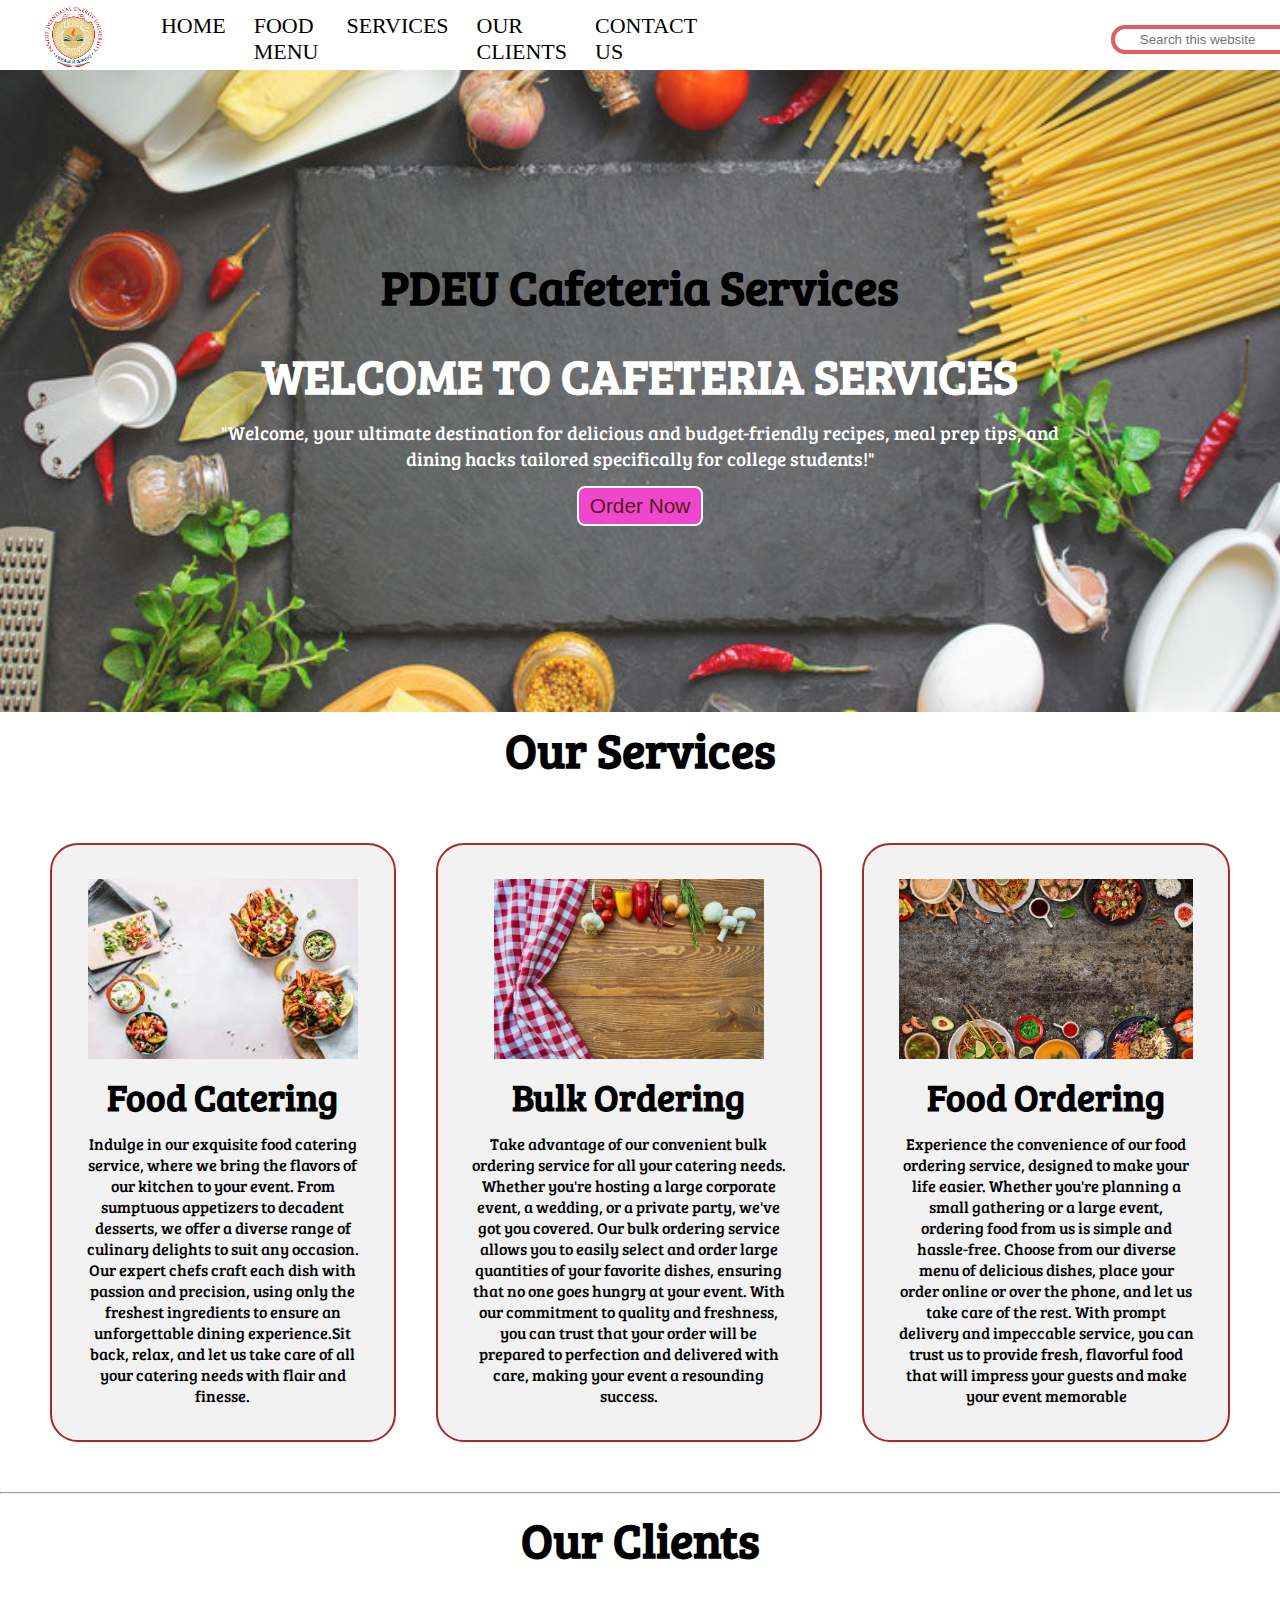
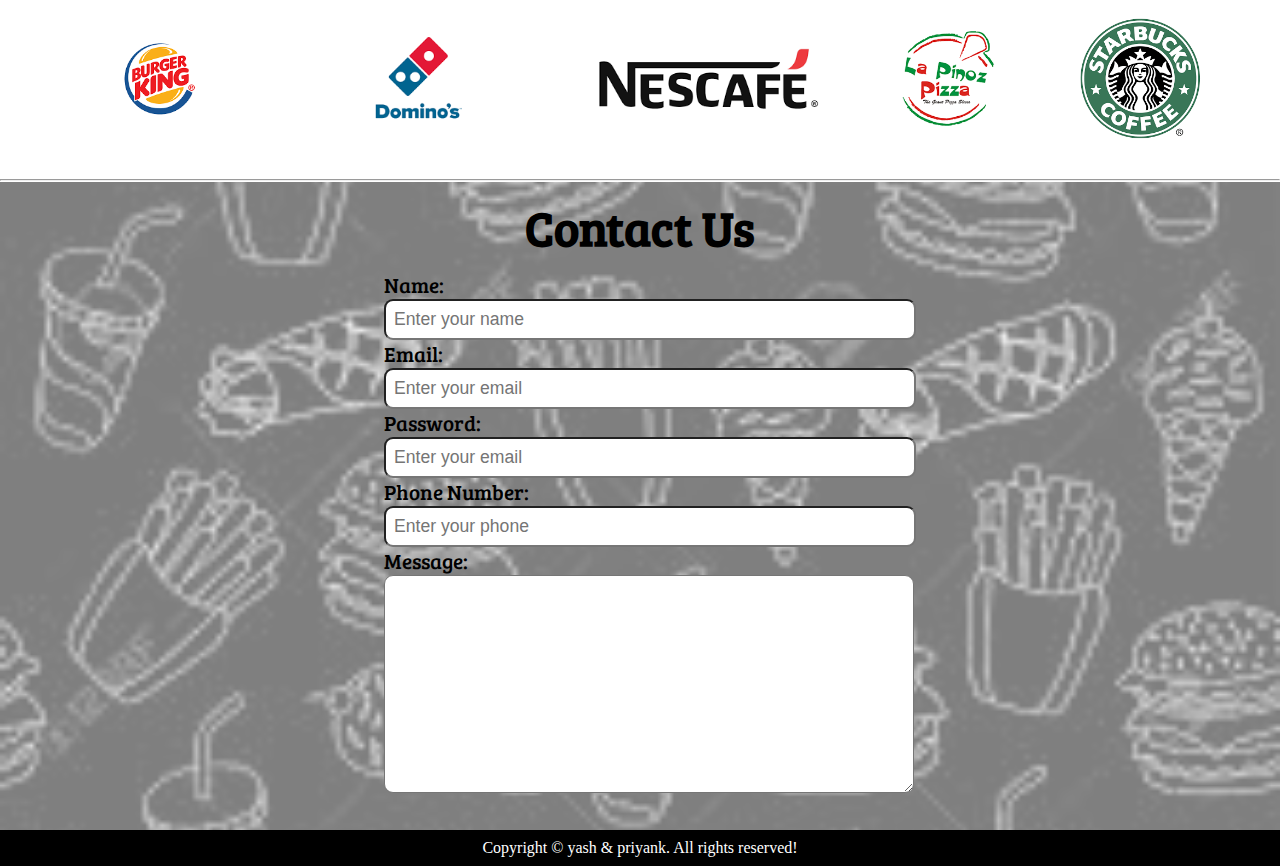
<file: yes.html>
<!DOCTYPE html>
<html lang="en">

<head>
    <meta charset="UTF-8">
    <meta http-equiv="X-UA-Compatible" content="IE=edge">
    <meta name="viewport" content="width=device-width, initial-scale=1.0">
    <title>Online Cafeteria Services </title>
    <link rel="stylesheet" href="style.css">
    <link rel="stylesheet" media="screen and (max-width: 1170px)" href="phone.css">
    <link href="https://fonts.googleapis.com/css?family=Baloo+Bhai|Bree+Serif&display=swap" rel="stylesheet">
    <div class="visme_d" data-title="Untitled Project" data-url="pvmvqkee-untitled-project?fullPage=true" data-domain="forms" data-full-page="true" data-min-height="100vh" data-form-id="45879"></div><script src="https://static-bundles.visme.co/forms/vismeforms-embed.js"></script>
</head>

<body>
    <nav id="navbar">
        <div id="logo">
            <img src="./public/logo.jpg" alt="Online Services">
        </div>
        <ul>
            <li class="item"><a href="#home">HOME</a></li>
            <li class="item"><a href="./public/FOOD MENU.JPG"> FOOD MENU</a></li>
            <li class="item"><a href="#services-container">SERVICES</a></li>
            <li class="item"><a href="#client-section"> OUR CLIENTS</a></li>
            <li class="item"><a href="#contact">CONTACT US</a></li>

        </ul>
        <div class="search">
            <input type="text" name="search" id="search" placeholder="Search this website">
        </div>

    </nav>

    <section id="home">
        <h2 class="primary">PDEU Cafeteria Services</h2>
        <h1 class="primary">WELCOME TO CAFETERIA SERVICES</h1>
        <p>"Welcome, your ultimate destination for delicious and budget-friendly recipes, meal prep tips, and dining hacks tailored specifically for college students!"</p>
        <button class="btn">Order Now</button>
    </section>

    <section id="services-container">
        <h1 class="primary">Our Services</h1>
        <div id="services">
            <div class="box">
                <img src="./public/download.jpg" alt="">
                <h2 class="secondary ">Food Catering</h2>
                <p class="center">Indulge in our exquisite food catering service, where we bring the flavors of our kitchen to your event. From sumptuous appetizers to decadent desserts, we offer a diverse range of culinary delights to suit any occasion. Our expert chefs craft each dish with passion and precision, using only the freshest ingredients to ensure an unforgettable dining experience.Sit back, relax, and let us take care of all your catering needs with flair and finesse.</p>
            </div>
            <div class="box">
                <img src="./public/d.jpg" alt="">
                <h2 class="secondary ">Bulk Ordering</h2>
                <p class="center">Take advantage of our convenient bulk ordering service for all your catering needs. Whether you're hosting a large corporate event, a wedding, or a private party, we've got you covered. Our bulk ordering service allows you to easily select and order large quantities of your favorite dishes, ensuring that no one goes hungry at your event. With our commitment to quality and freshness, you can trust that your order will be prepared to perfection and delivered with care, making your event a resounding success.</p>
            </div>
            <div class="box">
                <img src="./public/homefood.jpg" alt="">
                <h2 class="secondary ">Food Ordering</h2>
                <p class="center">Experience the convenience of our food ordering service, designed to make your life easier. Whether you're planning a small gathering or a large event, ordering food from us is simple and hassle-free. Choose from our diverse menu of delicious dishes, place your order online or over the phone, and let us take care of the rest. With prompt delivery and impeccable service, you can trust us to provide fresh, flavorful food that will impress your guests and make your event memorable</p>
            </div>
        </div>
    </section>
    <hr>
    <section id="client-section">
        <h1 class="primary ">Our Clients</h1>
        <div id="clients">
            <div class="client-item">
                <img src="./public/burger king.png" alt="Our Client">
            </div>
            <div class="client-item">
                <img src="./public/dominos.jpg" alt="Our Client">
            </div>

            <div class="client-item">
                <img src="./public/nescafe.jpg" alt="Our Client">
            </div>
            <div class="client-item">
                <img src="./public/lapinoz.jpg" alt="Our Client">
            </div>
            <div class="client-item">
                <img src="./public/starbucks.png" alt="Our Client">
            </div>
        </div>

    </section>
    <hr>
    <section id="contact">
        <h1 class="primary ">Contact Us</h1>
        <div id="contact-box">
            <form action="">
                <div class="form-group">
                    <label for="name">Name: </label>
                    <input type="text" name="name" id="name" placeholder="Enter your name">
                </div>
                <div class="form-group">
                    <label for="email">Email: </label>
                    <input type="email" name="name" id="email" placeholder="Enter your email">
                </div>
                <div class="form-group">
                    <label for="password">Password: </label>
                    <input type="password" name="name" id="password" placeholder="Enter your email">
                </div>
                <div class="form-group">
                    <label for="phone">Phone Number: </label>
                    <input type="phone" name="name" id="phone" placeholder="Enter your phone">
                </div>
                <div class="form-group">
                    <label for="message">Message: </label>
                    <textarea name="message" id="message" cols="30" rows="10"></textarea>
                </div>
            </form>
        </div>
    </section>

    <footer>
        <div class="center">
            Copyright &copy; yash & priyank. All rights reserved!
        </div>
    </footer>
</body>

</html>
</file>
<file: phone.css>
/* Navigation */
#navbar {
    flex-direction: column;
}

#navbar ul li a{
    font-size: 1rem;
    padding: 0px 7px;
    padding-bottom: 8px;
}
/* Home section */
#home{
    height: 370px; 
    padding: 3px 28px;
}

#home::before{
    height: 480px; 
}

#home p{
    font-size: 13px;
}

/* Services section  */
#services{
    flex-direction: column;
}

#services .box { 
    padding: 14px;
    margin: 2px 0px; 
    margin-bottom: 20px;
}

/* Clients section */
#clients{
    flex-wrap: wrap;
}

#clients img{
    width: 66px;
    padding: 6px;
    height: auto;
}

/* Contact us section */
#contact-box form{
    width:80%;
}
/* Footer */

/* Utility classes */
.primary{
    font-size:26px;
}
.btn{
    font-size: 13px;
    padding: 4px 8px;
}
</file>
<file: style.css>
/* CSS RESET */
* {
    margin: 0;
    padding: 0;
}

html{
    scroll-behavior: smooth;
}

/* css variables */
:root {
    --navbar-height: 62px;
}


/* nav section */
#navbar {
    display: flex;
    align-items: center;
    position: sticky;
    /* background-image:url(/PROJECT2/img/d.jpg) ; */
}

#logo {
    margin: 2px 36px;
}

#logo img {
    height: 60px;
    margin: 5px 9px;
    
}

/* navigation styling */
#navbar ul {
    display: flex;
    font-family: 'Baloo Bhai', cursive;
}

#navbar ul li {
    list-style: none;
    font-size: 1.3rem;
}

#navbar ul li a {
    color: black;
    /* background-color: rgb(45, 79, 191); */
    display: block;
    padding: 3px 12px;
    margin: 2px;
    border-radius: 8px;
    text-decoration: none;
    font-size: 22px;
}

#navbar ul li a:hover {
    color: white;
    background-color:rgb(118, 142, 226);
}

#navbar input
{
    border: 4px solid rgb(221, 95, 95);
    border-radius: 14px;
    padding: 3px 25px;
    width: 150px;
    margin-left: 400px;
    
}


/* home section */
#home{
    display: flex;
    flex-direction: column;
    padding:3px 200px;
    height: 620px;
    justify-content: center;
    align-items: center;
}

#home::before{ 
    content: "";
    position: absolute;
    background: url('./public/food.jpg') no-repeat center center/cover;
    height: 642px;
    top: 70px;
    left:0px;
    width: 100%;
    z-index: -1;
    opacity:0.89;
}

#home h1{
    color:white;
    text-align: center;
    font-family: 'Bree Serif', serif;
}

#home p{
    color:white;
    text-align: center;
    font-size: 1.2rem;
    font-family: 'Bree Serif', serif;
}


/* Utility Classes */
.primary{
    font-family: 'Bree Serif', serif;
    font-size: 3.0rem;
    padding: 12px;
    text-align: center;
}

.secondary{
    font-family: 'Bree Serif', serif;
    font-size: 2.3rem;
    padding: 12px;
    text-align: center;
}

.btn{
    padding: 6px 11px;
    border: 2px solid white;
    background-color: rgb(240, 70, 206);
    color: rgb(83, 25, 25);
    margin: 15px;
    font-size: 1.3rem;
    border-radius: 8px;
    cursor:pointer;
}
.btn:hover{
    background-color: black;
    color: pink;
}
.center{
    text-align: center;
}



/* Services Section */

#services{
    margin: 30px;
    display: flex;
    
}
#services .box{ 
    border: 2px solid brown;
    padding: 34px;
    margin: 20px 20px;
    border-radius: 28px;
    background: #f2f2f2;
    margin-bottom: 20px;
}

#services .box img{ 
   height: 180px;
   margin: auto;
   display: block;
}

#services .box p{
    font-family: 'Bree Serif', serif;
} 


/* Clients Section */
#client-section{ 
    position: relative;
}

#client-section::before{
 content: "";
 position: absolute;
 background: url('');
 width: 100%;
 height: 100%;
 z-index: -1;
 opacity: 0.3;
}

#clients{
    display: flex;
    justify-content: center;
    align-items: center;
}

.client-item{
    padding: 34px;
}

#clients img{
    height: 124px;
}


/* Contact Section */
#contact{
    position: relative;
    top: 1px;
}
#contact::before{
    content: "";
    position: absolute;
    width: 100%;
    height: 100%;
    z-index: -1;
    opacity: 0.5;
    background: url('./public/contact.jpg') no-repeat center center/cover;

}
#contact-box{
    display: flex;
    justify-content: center;
    align-items: center;
    padding-bottom: 34px;
}
#contact-box input, 
#contact-box textarea{
    width: 100%;
    padding: 0.5rem;
    border-radius: 9px;
    font-size: 1.1rem;
} 

#contact-box form{
    width: 40%;
}

#contact-box label{
   font-size: 1.3rem;
   font-family: 'Bree Serif', serif;

}


footer{
    background: black;
    color: white;
    padding: 9px 20px;
}
</file>
